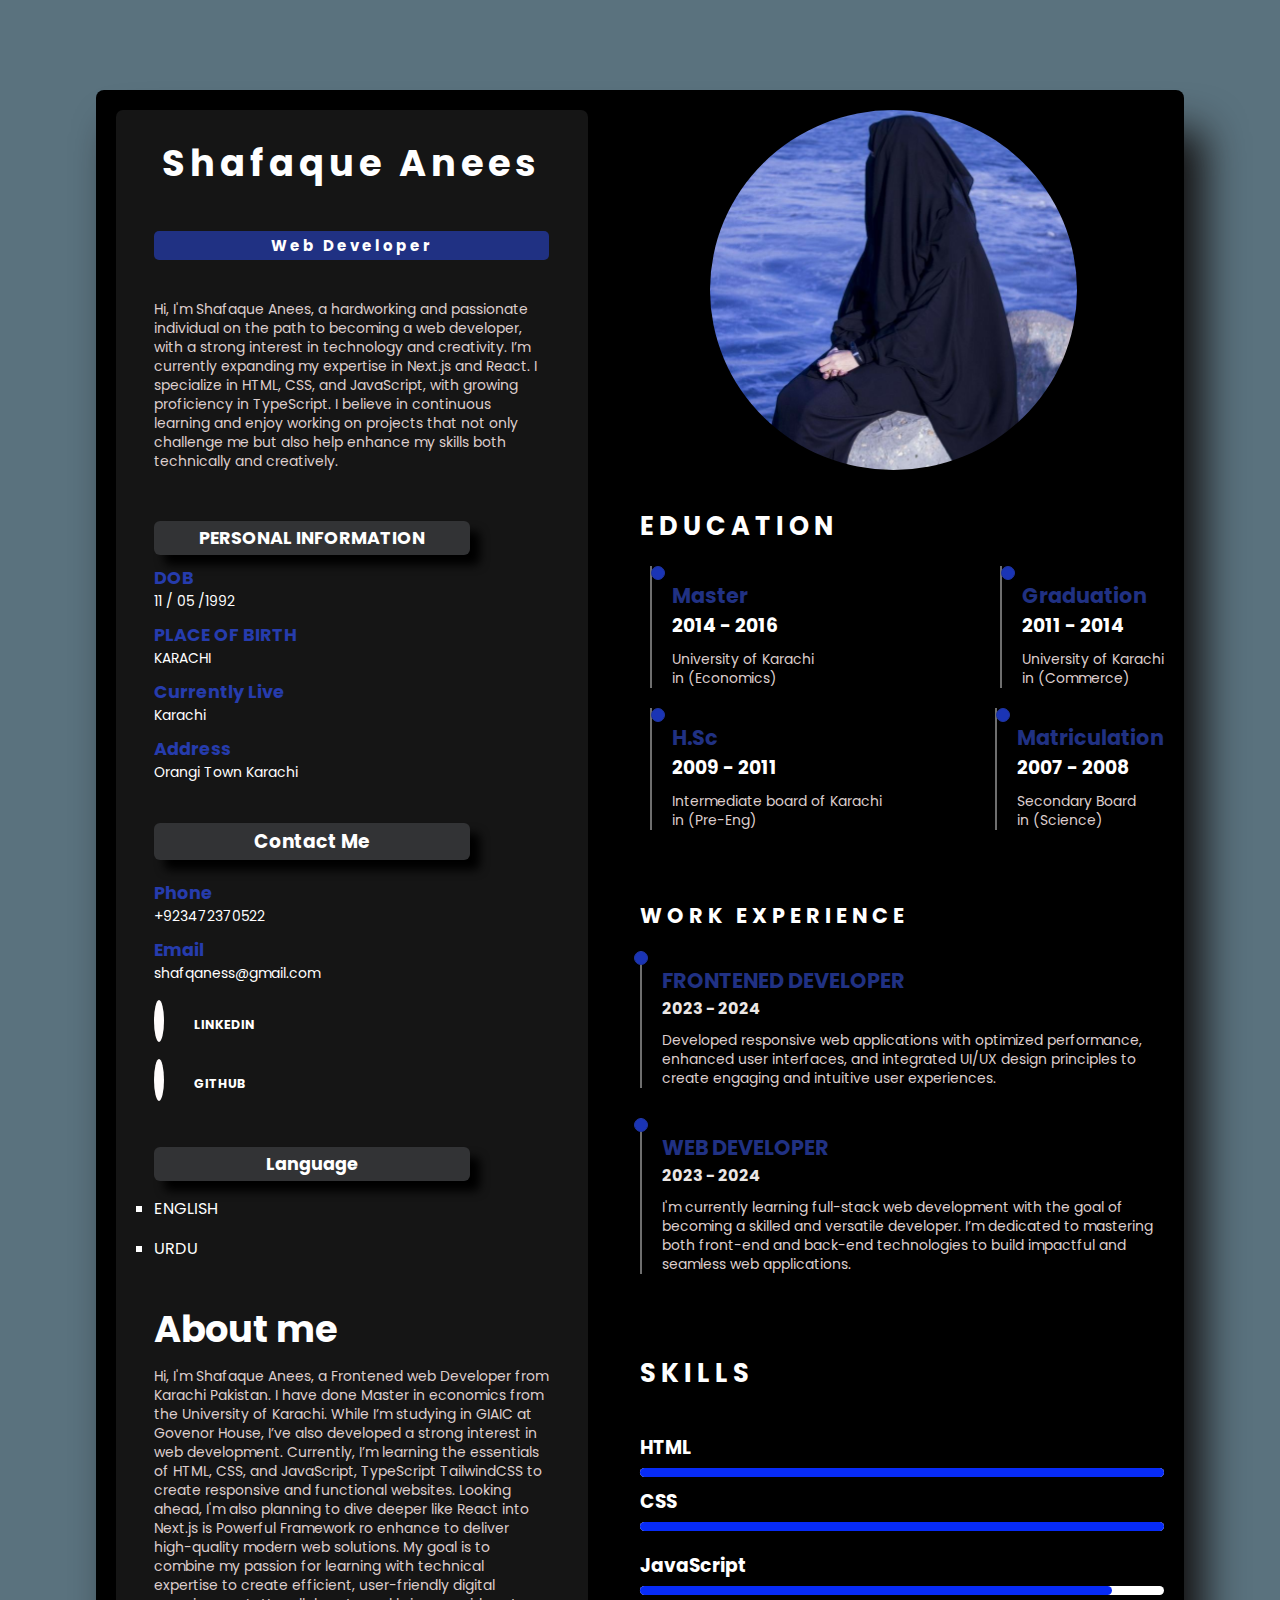
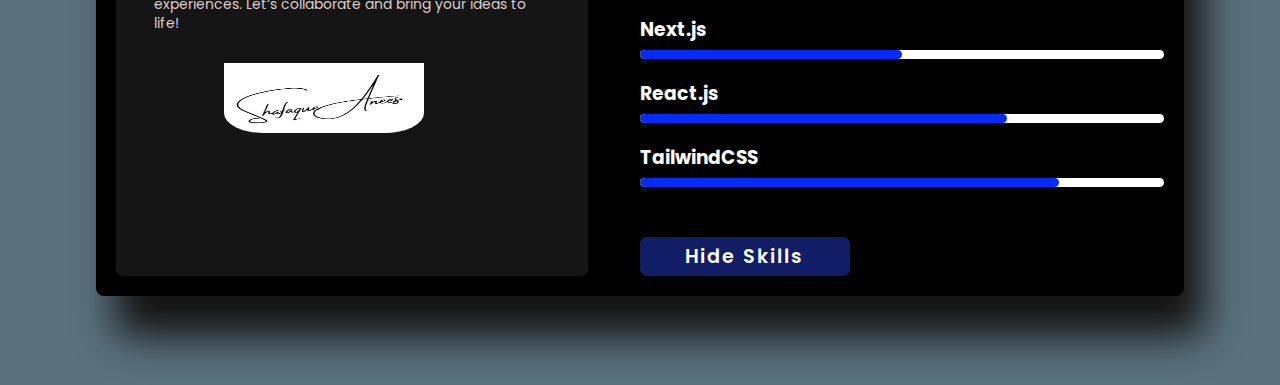
<file: Milestone1-Static-Interactive-Resume-Builder--main/index.html>
<!DOCTYPE html>
<html lang="en">
  <head>
    <meta charset="UTF-8" />
    <meta name="viewport" content="width=device-width, initial-scale=1.0" />
    <title>Document</title>
    <link rel="stylesheet" href="style.css" />
    <link
      rel="stylesheet"
      href="https://cdnjs.cloudflare.com/ajax/libs/font-awesome/6.6.0/css/all.min.css"
      integrity="sha512-Kc323vGBEqzTmouAECnVceyQqyqdsSiqLQISBL29aUW4U/M7pSPA/gEUZQqv1cwx4OnYxTxve5UMg5GT6L4JJg=="
      crossorigin="anonymous"
      referrerpolicy="no-referrer"
    />
  </head>
  <body>
    <div class="wrapper">
      <div class="container">
        <!-- content -->
        <div class="box1">
          <div id="hide-img2">
            <img
              src="../DP/dp.jpeg"
              alt="profile pic"
              width="100%"
              style="object-fit: cover"
            />
          </div>
          <h1
            style="letter-spacing: 5px; margin-bottom: 20px; text-align: center"
          >
            Shafaque Anees
          </h1>
          <h4
            style="
              padding: 3px 4px;
              letter-spacing: 3px;
              font-size: 15px;
              text-align: center;
              background-color: #203183;
              margin: 40px 0 6px 0;
              border-radius: 5px;
            "
          >
            Web Developer
          </h4>
          <p id="para" style="margin-top: 30px">
            Hi, I'm Shafaque Anees, a hardworking and passionate individual on the path
            to becoming a web developer, with a strong interest in technology
            and creativity. I’m currently expanding my expertise in Next.js and
            React. I specialize in HTML, CSS, and JavaScript, with growing
            proficiency in TypeScript. I believe in continuous learning and
            enjoy working on projects that not only challenge me but also help
            enhance my skills both technically and creatively.
          </p>
          <div class="info">
            <h5 class="head" style="margin-top: 50px; color: white">
              PERSONAL INFORMATION
            </h5>

            <div>
              <h5>DOB</h5>
              <p>11 / 05 /1992</p>
            </div>
            <div>
              <h5>PLACE OF BIRTH</h5>
              <p>KARACHI</p>
            </div>
            <div>
              <h5>Currently Live</h5>
              <p>Karachi</p>
            </div>
            <div>
              <h5>Address</h5>
              <p>Orangi Town Karachi</p>
            </div>

            <h3 class="head" style="margin-top: 40px; margin-bottom: 20px">
              Contact Me
            </h3>

            <div style="margin-bottom: 10px">
              <h5>Phone</h5>
              <p>+923472370522</p>
            </div>

            <div>
              <h5>Email</h5>
              <p>
                <a
                  style="color: white; text-decoration: none"
                  href="mailto:shafqaness@gmail.com"
                  >shafqaness@gmail.com</a
                >
              </p>
            </div>

            <div class="icons" style="margin-top: 10px">
              <div>
                <a
                  href="https://www.linkedin.com/in/shafaq-%D8%B2%D9%88%D8%AC%DB%81-%D8%B2%D9%88%DB%81%DB%8C%D8%A8-%D8%B5%D8%AF%DB%8C%D9%82%DB%8C-65490011b/"
                  style="color: rgb(56, 61, 229)"
                  ><i class="fa-brands fa-linkedin"></i
                ></a>
                <h3 id="icons_manage">LINKEDIN</h3>
              </div>
              <div>
                <a
                  href="https://github.com/shafaqueAnees"
                  style="color: rgb(109, 104, 104)"
                >
                  <i class="fa-brands fa-github"></i
                ></a>
                <h3 id="icons_manage">GITHUB</h3>
              </div>
            </div>

            <div
              style="
                display: flex;
                flex-direction: column;
                gap: 15px;
                margin-top: 30px;
              "
            >
              <h5 class="head" style="color: white">Language</h5>
              <li style="list-style: square">ENGLISH</li>
              <li style="list-style: square">URDU</li>
            </div>
          </div>

          <div class="about">
            <h1>About me</h1>
            <p id="para">
              Hi, I'm Shafaque Anees, a Frontened web Developer from Karachi
              Pakistan. I have done Master in economics from the University of Karachi. While I’m studying
              in GIAIC at Govenor House, I’ve also developed a strong interest in web
              development. Currently, I’m learning the essentials of HTML, CSS,
              and JavaScript, TypeScript TailwindCSS to create responsive and
              functional websites. Looking ahead, I'm also planning to dive
              deeper like React into Next.js is Powerful Framework ro enhance to
              deliver high-quality modern web solutions. My goal is to combine
              my passion for learning with technical expertise to create
              efficient, user-friendly digital experiences. Let’s collaborate
              and bring your ideas to life!
            </p>
          </div>

          <img
            class="sign"
            src="./SIGN/signa.jpeg" 
            loading="lazy"
            alt="signature"
          />
        </div>

        <!-- image part -->
        <div class="box2">
          <div id="hide-img">
            <img src="../DP/dp.jpeg" alt="profile pic" />
          </div>

          <!-- Education -->
          <div class="education">
            <h3 style="letter-spacing: 5px; font-size: 1.6rem">EDUCATION</h3>
            <div class="education_main">
              <div class="edu-info">
                <p id="round"></p>
                <h4>Master</h4>
                <h3>2014 - 2016</h3>
                <p id="para">
                  University of Karachi<br />
                  in (Economics)
                </p>
              </div>
              <div class="edu-info">
                <p id="round"></p>
                <h4>Graduation</h4>
                <h3>2011 - 2014</h3>
                <p id="para">
                  University of Karachi <br />
                  in (Commerce)
                </p>
              </div>
            </div>
             
            <div class="education_main">
              <div class="edu-info">
                <p id="round"></p>
                <h4>H.Sc</h4>
                <h3>2009 - 2011</h3>
                <p id="para">
                  Intermediate board of Karachi<br />
                  in (Pre-Eng)
                </p>
              </div>
              <div class="edu-info">
                <p id="round"></p>
                <h4>Matriculation</h4>
                <h3>2007 - 2008</h3>
                <p id="para">
                  Secondary Board <br />
                  in (Science)
                </p>
              </div>
              <!--  -->
            </div>
        
          <!-- Experience -->

          <div class="experience">
            <h3 style="letter-spacing: 5px; font-size: 1.3rem">
              WORK EXPERIENCE
            </h3>
            <div class="experience_main">
              <div id="exp-1">
                <p id="round2"></p>
                <h4>FRONTENED DEVELOPER</h4>
                <h3>2023 - 2024</h3>
                <p id="para">
                  Developed responsive web applications with optimized
                  performance, enhanced user interfaces, and integrated UI/UX
                  design principles to create engaging and intuitive user
                  experiences.
                </p>
              </div>

              <div id="exp-2">
                <p id="round2"></p>

                <h4>WEB DEVELOPER</h4>
                <h3>2023 - 2024</h3>
                <p id="para">
                  I'm currently learning full-stack web development with the
                  goal of becoming a skilled and versatile developer. I’m
                  dedicated to mastering both front-end and back-end
                  technologies to build impactful and seamless web applications.
                </p>
              </div>
            </div>
          </div>

          <!-- Skills -->
          <div class="skills-contain">
            <h2
              id="skill-heading"
              style="letter-spacing: 5px; font-size: 1.6rem"
            >
              SKILLS
            </h2>

            <div class="skills">
              <!-- html -->
              <div class="html-contain" style="margin: 40px 0 10px">
                <h3 style="padding-bottom: 6px">HTML</h3>
                <div class="skills-setup" style="border-radius: 8px">
                  <div
                    class="html"
                    style="
                      border-radius: 8px;
                      background-color: rgb(7, 43, 247);
                      width: 100%;
                      height: 9px;
                    "
                  ></div>
                </div>
              </div>

              <!-- CSS -->
              <div class="CSS-contain" style="margin: 10px 0 20px">
                <h3 style="padding-bottom: 6px">CSS</h3>
                <div class="skills-setup" style="border-radius: 8px">
                  <div
                    class="html"
                    style="
                      border-radius: 8px;
                      width: 100%;
                      height: 9px;

                      width: 100%;
                      background-color: rgb(7, 43, 247);
                    "
                  ></div>
                </div>
              </div>

              <!-- Javascript -->
              <div class="Javascript-contain" style="margin: 20px 0 10px">
                <h3 style="padding-bottom: 6px">JavaScript</h3>
                <div class="skills-setup" style="border-radius: 8px">
                  <div
                    class="javascript"
                    style="
                      border-radius: 10px;
                      background-color: rgb(7, 43, 247);
                      width: 90%;
                      height: 9px;
                    "
                  ></div>
                </div>
              </div>

              <!-- Next.js -->
              <div class="Next.js-contain" style="margin: 20px 0 10px">
                <h3 style="padding-bottom: 6px">Next.js</h3>
                <div class="skills-setup" style="border-radius: 8px">
                  <div
                    class="Nextjs"
                    style="
                      border-radius: 8px;
                      background-color: rgb(7, 43, 247);
                      width: 50%;
                      height: 9px;
                    "
                  ></div>
                </div>
              </div>

              <!-- React.js -->
              <div class="React.js-contain" style="margin: 20px 0 10px">
                <h3 style="padding-bottom: 6px">React.js</h3>
                <div class="skills-setup" style="border-radius: 8px">
                  <div
                    class="React"
                    style="
                      border-radius: 8px;
                      background-color: rgb(7, 43, 247);
                      width: 70%;
                      height: 9px;
                    "
                  ></div>
                </div>
              </div>

              <!-- TailwindCSS -->
              <div class="Tailwindcss-contain" style="margin: 20px 0 10px">
                <h3 style="padding-bottom: 6px">TailwindCSS</h3>
                <div class="skills-setup" style="border-radius: 8px">
                  <div
                    class="Tailwindcss"
                    style="
                      border-radius: 8px;
                      background-color: rgb(7, 43, 247);
                      width: 80%;
                      height: 9px;
                    "
                  ></div>
                </div>
              </div>
            </div>
          </div>

          <button id="skills-btn"></button>
        </div>
      </div>
    </div>
    <script src="app.js"></script>
  </body>
</html>
</file>
<file: Milestone1-Static-Interactive-Resume-Builder--main/style.css>
@import url("https://fonts.googleapis.com/css2?family=Heebo:wght@100..900&family=Merriweather:ital,wght@0,300;0,400;0,700;0,900;1,300;1,400;1,700;1,900&family=Poppins:ital,wght@0,100;0,200;0,300;0,400;0,500;0,600;0,700;0,800;0,900;1,100;1,200;1,300;1,400;1,500;1,600;1,700;1,800;1,900&display=swap");

* {
  padding: 0;
  margin: 0;
  box-sizing: border-box;
  font-family: poppins;
}
body {
  background-color: #5a727e;
}
.wrapper {
  margin: 7vw 0;
  border-radius: 9px;
}
.container {
  flex-wrap: wrap;
  background-color: black;
  width: 85%;
  color: white;
  display: flex;
  justify-content: space-between;
  padding-top: 40px;
  padding-left: 20px;
  padding-bottom: 40px;
  padding: 20px;
  border-radius: 8px;
  margin: auto;
  box-shadow: 20px 40px 40px rgb(20, 18, 18);
}
.box1 {
  width: 45%;
  border-radius: 7px;
  background-color: #151515;
  padding: 2vw 3vw;
}
.box2 {
  width: 50%;
}
.box2 img {
  width: 70%;
  height: 360px;
  margin-left: 70px;
  border-radius: 100%;
  object-fit: cover;
}
.info div {
  margin: 10px 0 0 0;
}
.box1 h1 {
  font-size: 2.3rem;
}

.info h5 {
  color: #263cad;
  font-size: 1.1rem;
}
.info p {
  font-size: 0.87rem;
}
#para {
  color: #ddcece;
  font-size: 0.87rem;
  padding: 10px 0 0 0px;
  line-height: 19px;
}

.about {
  margin-top: 40px;
  font-weight: normal;
  font-size: 0.86rem;
}
.education_main {
  display: flex;
  justify-content: space-between;

}
.education {
  margin-top: 30px;
}
.education h4,
.experience h4 {
  color: #203183;
  font-size: 1.3rem;
}
.box1 .sign {
  width: 200px;
  height: 100px;
  size: 70px;
  margin-left: 70px;

  padding-top: 30px;
  font-weight: bolder;
  /* border: 1px solid black; */
  border-radius: 20%;
}

.icons {
  display: flex;
  justify-content: space-between;
  flex-direction: column;
  gap: 15px;
}
#icons_manage {
  display: inline-block;
  padding-right: 20px;
}
.icons h3 {
  font-size: 0.78rem;
  margin-left: 30px;
}
.icons i {
  font-size: 1.4rem;
  border-radius: 50%;
  background-color: rgb(255, 252, 252);
  padding: 5px;
}

.experience {
  margin-top: 70px;
}
.experience_main h3 {
  font-size: 1rem;
  color: #ebe7e5;
}
#exp-1 {
  margin-top: 20px;
}
#exp-2 {
  margin-top: 30px;
}

.education .education_main .edu-info {
  border-left: 2px solid #6e6e6e;
  margin-top: 20px;
  /* padding-left: 13px; */
}
.edu-info{
  margin-left: 10px;
  padding-left: 20px;
}

#round {
  border: 1px solid #21359e;
  padding: 6px;
  border-radius: 50%;
  height: 7px;
  width: 7px;
  background-color: #1a34b5;
  margin-left: -21px;
}

#round2 {
  border: 1px solid #21359e;
  padding: 6px;
  border-radius: 50%;
  height: 7px;
  width: 7px;
  background-color: #1a34b5;
  margin-left: -28px;
}
.experience .experience_main {
  display: grid;
  grid-template-rows: auto auto;
}

.experience .experience_main #exp-1,
#exp-2 {
  border-left: 2px solid #6e6e6e;
  padding-left: 20px;
}
/* skills */
.skills-contain {
  margin-top: 80px;
}

#skills-btn {
  margin-top: 40px;
  padding: 5px 20px 5px 20px;
  width: 40%;
  background-color: rgba(40, 70, 240, 0.425);
  color: white;
  cursor: pointer;
  font-weight: 600;
  border: none;
  border-radius: 7px;
  font-size: 1.2rem;
  letter-spacing: 2px;
  transition: 0.3s ease-in;
}
#skills-btn:hover {
  background-color: #66686d;
}
#skill-heading {
  margin-bottom: 20px;
}
/* heading */
.head {
  background-color: rgb(50, 51, 53);
  width: 80%;
  color: rgb(255, 255, 255);
  border-radius: 6px;
  text-align: center;
  margin-top: 20px;
  padding: 4px 6px;
  box-shadow: 10px 10px 10px 0px rgb(0, 0, 0);
}

.skills-setup {
  width: 100%;
  background-color: white;
}

#hide-img {
  display: block;
}

#hide-img2 {
  display: none;
  object-fit: cover;
}

@media (max-width: 760px) {
  .container {
    width: 80%;
    margin: auto;
    flex-wrap: wrap;
    background-color: black;
    width: 70%;
    color: white;
    flex-direction: column;
    padding-top: 40px;
    padding-bottom: 40px;
    padding: 20px;
    border-radius: 3px;
    margin: auto;
    box-shadow: 20px 40px 40px rgb(20, 18, 18);
  }
  .box1 .sign {
    width: 70%;
    size: 50px;
    margin-left: 70px;
    padding-top: 40px;
    font-weight: bolder;
  }
  .box1 {
    width: 100%;
  }
  .box2 {
    width: 100%;
  }
  #hide-img {
    display: none;
  }
  #hide-img2 {
    display: block;
    width: 100%;
    margin: auto;
    height: 100%;
    margin-bottom: 30px;
  }
}

@media (max-width: 470px) {
  .container {
    border-radius: 6px;
    width: 93%;
    box-shadow: 20px 40px 40px 3px rgb(20, 18, 18);
  }
  .box2 img {
    width: 70%;
    height: 360px;
    margin-left: 70px;
    border-radius: 100%;
    object-fit: cover;
  }
  #skills-btn {
    font-size: 1rem;
    padding: 6px 25px 6px 25px;
    width: 80%;
  }
  .head {
    width: 100%;
    border-radius: 6px;
    text-align: center;
    margin-top: 40px;
    margin-bottom: 10px;
  }
  .box1 .sign {
    height: 10px;
    width: 40%;
    margin-bottom: 0;
  }

  .education {
    margin-top: 50px;
  }
  .box1 h1 {
    font-size: 1.8rem;
  }
  .education_main{
    flex-wrap: wrap;
  }
}
</file>
